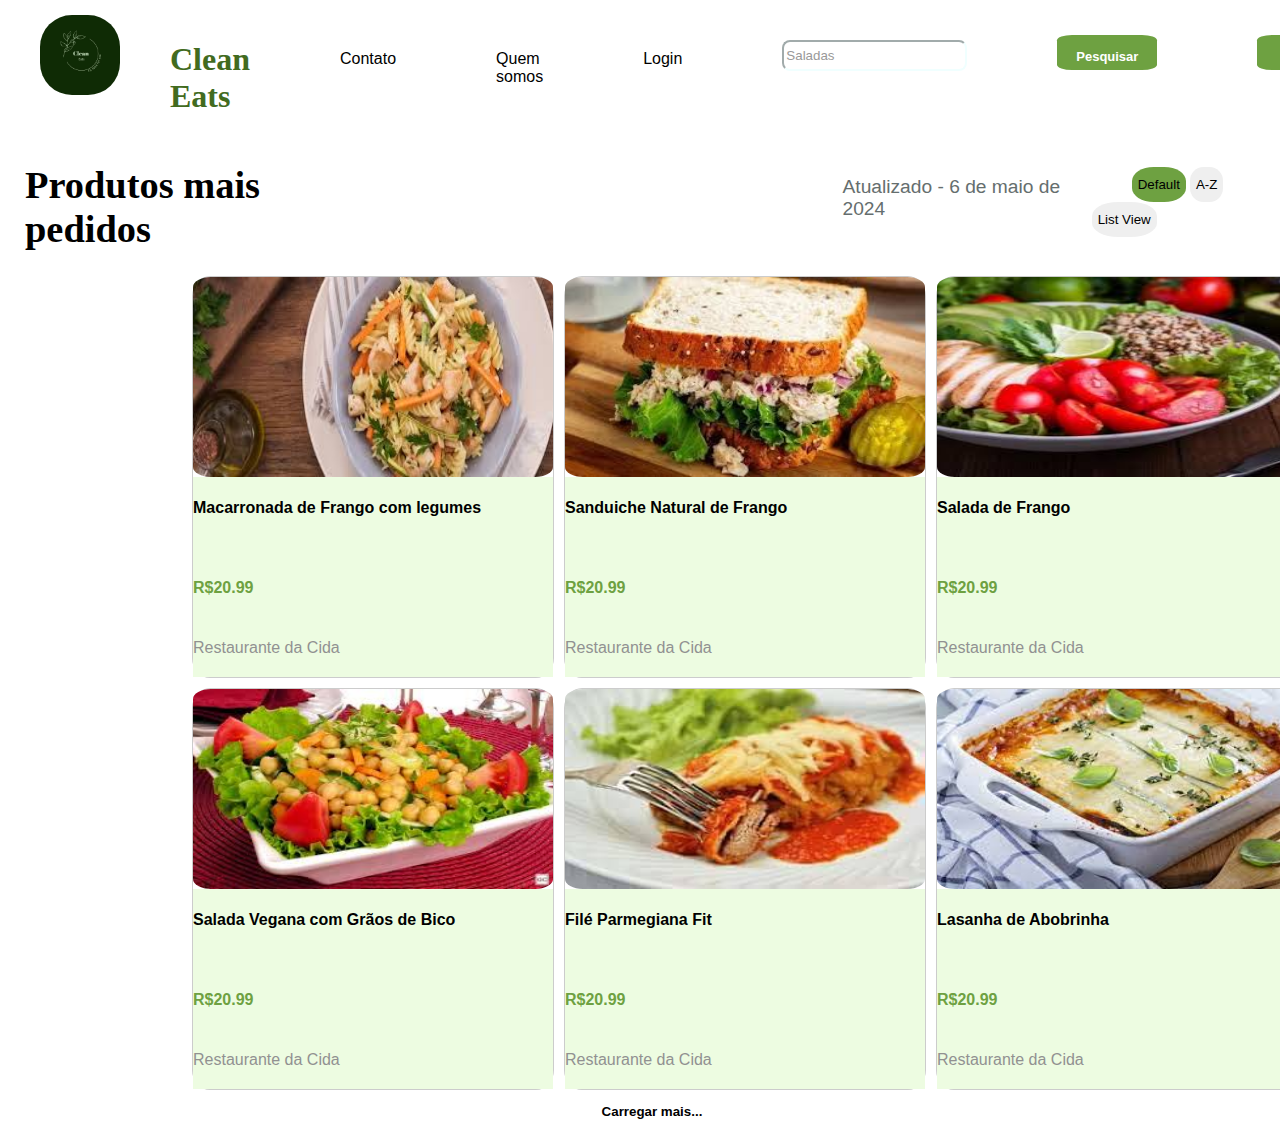
<file: Clean Eats Site/index.html>
<!DOCTYPE html>
<html lang="en">
<head>
    <meta charset="UTF-8">
    <meta name="viewport" content="width=device-width, initial-scale=1.0">
    <title>Página Inicial</title>
    <link rel="stylesheet" href="style.css">
</head>
<body>
   <div id="busca" >
    <div id="logo"><img src="Organic.jpg" alt=""></div>
    <div id="logoName"><h1>Clean Eats</h1></div>
  
    <a id="busca_contato" href="Contato.html"> Contato</a>
    
    <a id="busca_quem_somos" href="Quem Somos.html"> Quem somos</a>
    
    <a id="busca_Login" href="Login.html">Login</a>
    <input type="text" value="Saladas">
    <button id="button_pesquisar"><a id="a_pesquisar" href="#"><h3>Pesquisar</h3></a></button>
    <button><a id="a_pedir" href="Pedidos.html"><h3>Pedir já</h3></a></button>

   </div>

   <div id="main">
    <div id="produtos_mais_pedidos"><h1>Produtos mais pedidos</h1></div>
    <div id="data_atualizado"><p>Atualizado - 6 de maio de 2024</p></div>
    <div id="main_botoes">
    <button><a href="#">Default</a></button>
    <button><a href="#">A-Z</a></button>
    <button><a href="#">List View</a></button>
    </div>

   </div>
   <div id="grid_container">
   <div class="grid_item">
    <div class="imagem"><img id="macarronada" src="images.jpg" alt=""></div>
    <div class="informacoes">
        <div><h4>Macarronada de Frango com legumes</h4></div>
        <div class="preco"><h4>R$20.99</h4></div>
        <div class="restaurante">Restaurante da Cida</div>

   </div>
     </div>
   <div class="grid_item"> 
    <div class="imagem"><img id="sanduiche" src="images2.jpg" alt=""></div>
    <div class="informacoes">
        <div><h4>Sanduiche Natural de Frango</h4></div>
        <div class="preco"><h4>R$20.99</h4></div>
        <div class="restaurante">Restaurante da Cida</div>
        
    </div>

    </div>
   <div class="grid_item">
    <div class="imagem"><img id="salada_frango" src="images3.jpg" alt=""></div>
    <div class="informacoes">
        <div><h4>Salada de Frango</h4></div>
        <div class="preco"><h4>R$20.99</h4></div>
        <div class="restaurante">Restaurante da Cida</div>
    </div>
   </div>
   <div class="grid_item">
    <div class="imagem"><img id="salada" src="images4.jpg" alt=""></div>
    <div class="informacoes">
        <div><h4>Salada Vegana com Grãos de Bico</h4></div>
        <div class="preco"><h4>R$20.99</h4></div>
        <div class="restaurante">Restaurante da Cida</div>
    </div>
   </div>
   <div class="grid_item">
    <div class="imagem"><img id="parmegiana" src="images5.jpg" alt=""></div>
    <div class="informacoes">
        <div><h4>Filé Parmegiana Fit</h4></div>
        <div class="preco"><h4>R$20.99</h4></div>
        <div class="restaurante">Restaurante da Cida</div>
    </div>
   </div>
   <div class="grid_item">
    <div class="imagem"><img id="lasanha" src="images6.jpg" alt=""></div>
    <div class="informacoes">
        <div><h4>Lasanha de Abobrinha</h4></div>
        <div class="preco"><h4>R$20.99</h4></div>
        <div class="restaurante">Restaurante da Cida</div>
    </div>
   </div>
   

   
  
   </div>
   <div id="carregar_mais"><p>Carregar mais...</p></div>
</body>
</html>
</file>
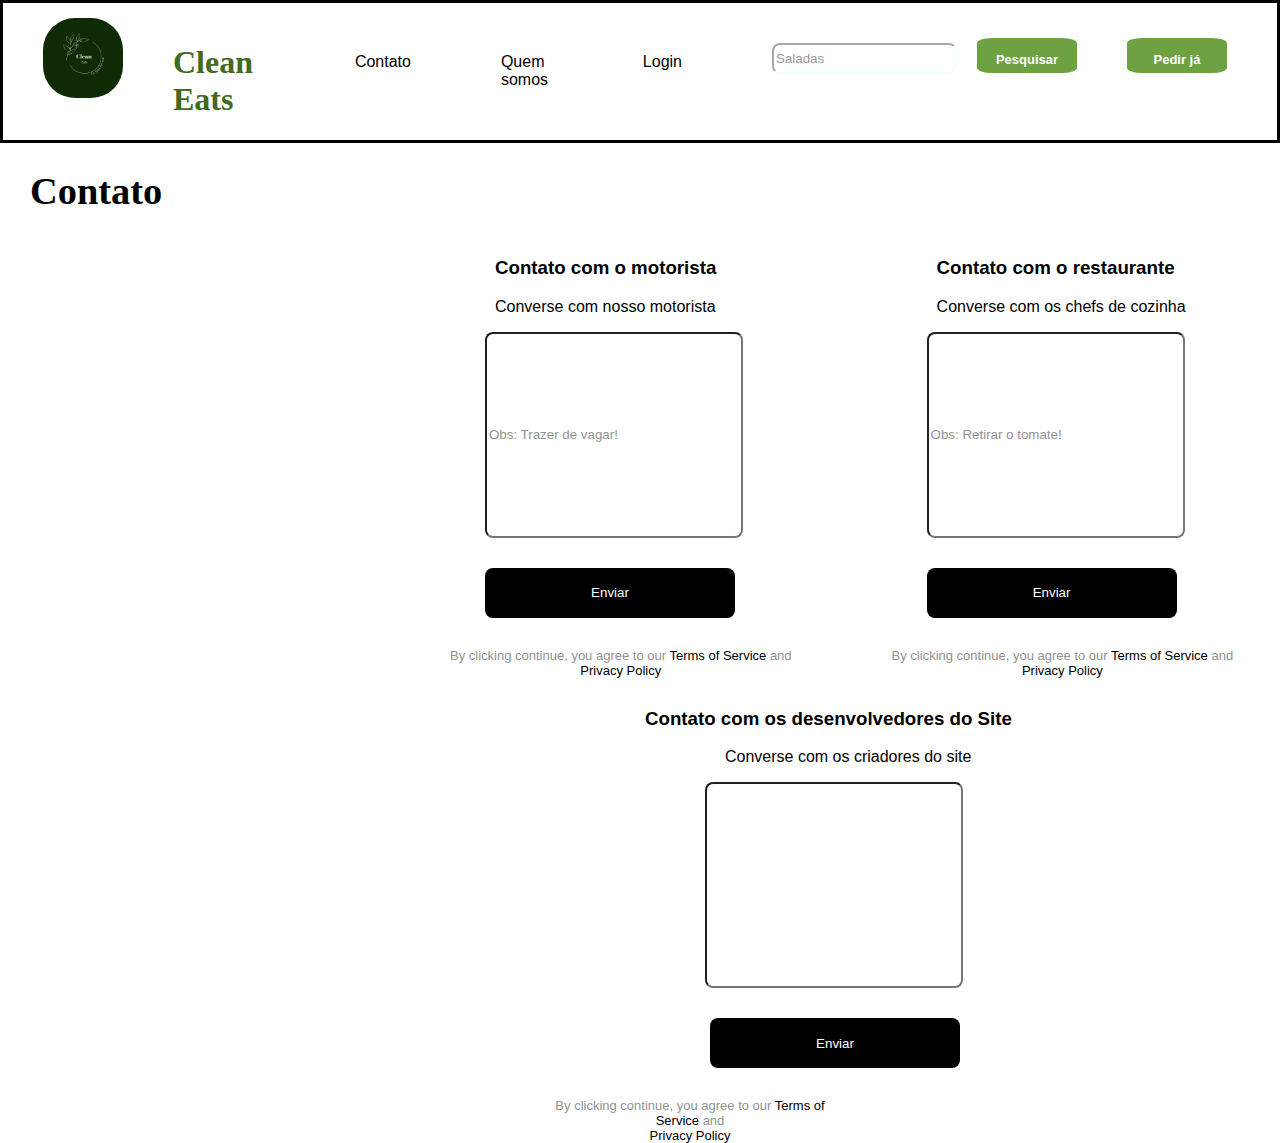
<file: Clean Eats Site/Contato.html>
<!DOCTYPE html>
<html lang="en">
<head>
    <meta charset="UTF-8">
    <meta name="viewport" content="width=device-width, initial-scale=1.0">
    <title>Contato</title>
    <link rel="stylesheet" href="Contato.css">
</head>
<body>
    <div id="busca" >
        <div id="logo"><img src="Organic.jpg" alt=""></div>
        <div id="logoName"> <h1>Clean Eats</h1></div>
      
        <a id="busca_contato" href="Contato.html"> Contato</a>
        
        <a id="busca_quem_somos" href="Quem Somos.html"> Quem somos</a>
        
        <a id="busca_Login" href="Login.html">Login</a>
        <input type="text" value="Saladas">
        <button id="button_pesquisar"><a id="a_pesquisar" href="#"><h3>Pesquisar</h3></a></button>
        <button><a id="a_pedir" href="Pedidos.html"><h3>Pedir já</h3></a></button>
    
       </div>
    
    
   </div>

   <div id="main"><h1>Contato</h1></div>
   <div id="contatos_rapidos">
   <div class="contato1">
    <div>
        <h3>Contato com o motorista</h3>
        <p>Converse com nosso motorista</p>
        <input id="contanto_motorista" type="text" value="Obs: Trazer de vagar!"></div>
        <div ><button id="btn_inscreverse"><a href="#">Enviar</a></button></div>
        <div id="termos_de_servico">By clicking continue, you agree to our <a href="#">Terms of Service</a> and <a href="#"><br> Privacy Policy</a></div>
    </div>
<div class="contato2"> 
    <div>
        <h3>Contato com o restaurante</h3>
        <p>Converse com os chefs de cozinha</p>
        <input id="contato_restaurante" type="text" value="Obs: Retirar o tomate!">
        <div ><button id="btn_inscreverse"><a href="#">Enviar</a></button></div> 
        <div id="termos_de_servico">By clicking continue, you agree to our <a href="#">Terms of Service</a> and <a href="#"> <br>Privacy Policy</a></div>
    </div>
</div>

</div>
<div class="contato3">
    <h3>Contato com os desenvolvedores do Site</h3>
        <p>Converse com os criadores do site</p>
        <div id="contato_desenvolvedores"> <input type="text"></div>
        <div ><button id="btn_inscreverse"><a href="#">Enviar</a></button></div>
        <div id="termos_de_servico3">By clicking continue, you agree to our <a href="#">Terms of Service</a> and <a href="#"><br>Privacy Policy</a></div>
    </div>
</body>
</html>
</file>
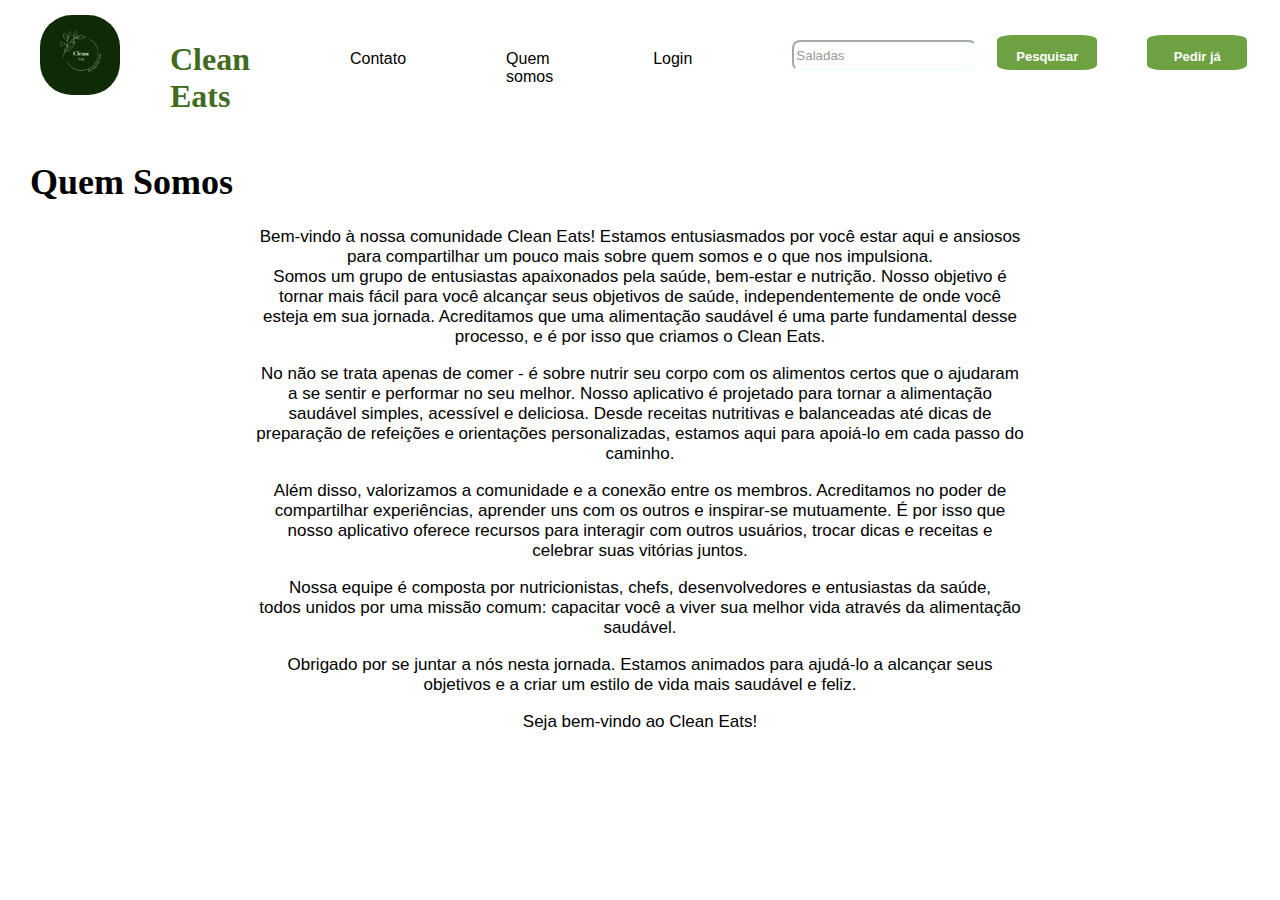
<file: Clean Eats Site/Quem Somos.html>
<!DOCTYPE html>
<html lang="en">
<head>
    <meta charset="UTF-8">
    <meta name="viewport" content="width=device-width, initial-scale=1.0">
    <title>Quem Somos</title>
    <link rel="stylesheet" href="Quem Somos.css">
</head>
<body>
    <div id="busca" >
        <div id="logo"><img src="Organic.jpg" alt=""></div>
        <div id="logoName"> <h1>Clean Eats</h1></div>
      
        <a id="busca_contato" href="Contato.html"> Contato</a>
        
        <a id="busca_quem_somos" href="Quem Somos.html"> Quem somos</a>
        
        <a id="busca_Login" href="Login.html">Login</a>
        <input type="text" value="Saladas">
        <button id="button_pesquisar"><a id="a_pesquisar" href="#"><h3>Pesquisar</h3></a></button>
        <button><a id="a_pedir" href="Pedidos.html"><h3>Pedir já</h3></a></button>
    
       </div>
    

   <div id="main">
    <div id="quem_somos"><h1>Quem Somos</h1></div>
   </div>
   <div id="texto"><p>Bem-vindo à nossa comunidade Clean Eats! Estamos entusiasmados por você estar aqui e ansiosos <br> para compartilhar um pouco mais sobre quem somos e o que nos impulsiona. <br>
    Somos um grupo de entusiastas apaixonados pela saúde, bem-estar e nutrição. Nosso objetivo é <br> tornar mais fácil para você alcançar seus objetivos de saúde, independentemente de onde você <br> esteja em sua jornada. Acreditamos que uma alimentação saudável é uma parte fundamental desse <br> processo, e é por isso que criamos o Clean Eats.</p>
    <p>No  não se trata apenas de comer - é sobre nutrir seu corpo com os alimentos certos que o ajudaram <br> a se sentir e performar no seu melhor. Nosso aplicativo é projetado para tornar a alimentação <br> saudável simples, acessível e deliciosa. Desde receitas nutritivas e balanceadas até dicas de <br> preparação de refeições e orientações personalizadas, estamos aqui para apoiá-lo em cada passo do <br> caminho.</p>
    <p>Além disso, valorizamos a comunidade e a conexão entre os membros. Acreditamos no poder de <br> compartilhar experiências, aprender uns com os outros e inspirar-se mutuamente. É por isso que <br> nosso aplicativo oferece recursos para interagir com outros usuários, trocar dicas e receitas e <br> celebrar suas vitórias juntos.</p>
    <p>Nossa equipe é composta por nutricionistas, chefs, desenvolvedores e entusiastas da saúde, <br> todos unidos por uma missão comum: capacitar você a viver sua melhor vida através da alimentação <br> saudável.</p>
    <p>Obrigado por se juntar a nós nesta jornada. Estamos animados para ajudá-lo a alcançar seus <br> objetivos e a criar um estilo de vida mais saudável e feliz.</p>
    <p>Seja bem-vindo ao Clean Eats!</p>
</div>
   
</body>
</html>
</file>
<file: Clean Eats Site/style.css>
body{
    margin: 0;
    padding: 0;
    box-sizing: border-box;
    
}
#logo img{
    height: 80px;
    width: 80px;
    border-radius: 40%;
    margin-top:15px;
    margin-left: 40px;

}
#logo{
    width: 20px;
    height: 10px;
    
}
#logoName{
    color: #426b1f;
    font-family: 'Times New Roman', Times, serif;
    margin-left: 150px;
    margin-top: 20px;
    width: 150px;
    
}
#busca{
    
    
    display: flex;
   
}

#busca a{
    color:black;
    text-decoration: none;
    margin-right:100px;
    margin-top: 50px;

    font-family: Arial, Helvetica, sans-serif;
   
    
}
#busca a:hover{
    color: #8bc05d;
    border-radius: 20%;
    transition: 0.5s;
    
   

}
#busca_contato{
    margin-left:90px;

}
#busca input{
    border-radius: 8px;
    height: 25px;
    margin-top: 40px;
    color: rgb(153, 153, 153);
    border-color: azure;

}
#busca button{
    background-color: #6ea141;
    color: white;
    width: 100px;
    height: 35px;
    margin-right:100px;
    border-radius: 15%;
    margin-top:35px;
    border: none;
    
    
}
#a_pesquisar{
    color: white;
    width: 100px;
    height: 35px;
    
   
}
#button_pesquisar{
    margin-left: 90px;
}

#a_pedir{
    font-family: Arial, Helvetica, sans-serif;
    color: white;
}
#a_pedir:first-child{
    color: white;
    font-size: smaller;
    font-family: Arial, Helvetica, sans-serif;


}
#a_pesquisar:first-child{
    color: white;
    font-family: Arial, Helvetica, sans-serif;
    font-size: smaller; 
}

#main{
    border-color: 1px solid #ccc ;
    
    display: flex;
}
#produtos_mais_pedidos {
    color: black;
    font-size: larger;
    font-family: 'Times New Roman', Times, serif;
    margin-left: 25px;
   
}
#data_atualizado{
    color: rgb(101, 110, 110);
    font-family: Arial, Helvetica, sans-serif;
    font-size: larger;
    margin-left:470px ;
    margin-top: 20px;
}
#main_botoes a{
    text-decoration: none;
    color: black;
    font-family: Arial, Helvetica, sans-serif;
}
#main_botoes button{
    border:none;
    border-radius: 40%;
    height: 35px;
    
}
#main_botoes button:first-child{
    background-color: #6ea141;
    margin-left: 40px;
    margin-top: 30px;
    

}
#grid_container {
    display: grid;
    grid-template-columns: repeat(3, 1fr); 
    grid-template-rows: auto auto; 
    gap: 10px;
    width: 70%;
    height: auto;
    margin: auto;
}

.grid_item {
    display: grid;
    grid-template-rows: repeat(2, 1fr); 
    background-color: #fff;
    border: 1px solid #ccc;
    border-radius: 5%;
    text-align: left;
    
}

.imagem{
    grid-row: 1 / 2; 
    display: flex;
    justify-content: center;
    align-items: center;
}

.informacoes{
    display: grid;
    grid-row: 2 / 3; 
    background-color:#edfce1; 
}
.informacoes:nth-child(2){
    font-family: Arial, Helvetica, sans-serif;
    font-weight: 400; 
}
.preco{
    color: #6ea141;
    font-family: Arial, Helvetica, sans-serif;
}
.restaurante{
color: #919191;
font-family: Arial, Helvetica, sans-serif;
}
#macarronada{
/*Nome dado por ser a foto do produto*/
width: 360px;
height: 200px;
image-rendering: optimizeQuality;
border-radius: 5%;
}

#sanduiche{
/*Nome dado por ser a foto do produto*/
border-radius: 5%;
width: 360px;
height: 200px;
}
#salada_frango{
/*Nome dado por ser a foto do produto*/
border-radius: 5%;
width: 360px;
height: 200px;
}
#salada{
/*Nome dado por ser a foto do produto*/
border-radius: 5%;
width: 360px;
height: 200px;
}
#parmegiana{
/*Nome dado por ser a foto do produto*/
border-radius: 5%;
width: 360px;
height: 200px;
}
#lasanha{
/*Nome dado por ser a foto do produto*/
border-radius: 5%;
width: 360px;
height: 200px;
}

#carregar_mais{
 margin-left: 47%;
 font-weight: 900;
 font-family: Arial, Helvetica, sans-serif;
 font-size: smaller;
}
</file>
<file: Clean Eats Site/Contato.css>
body{
    margin: 0;
    padding: 0;
    box-sizing: border-box;
}
#logo img{
    height: 80px;
    width: 80px;
    border-radius: 40%;
    margin-top:15px;
    margin-left: 40px;

}
#logo{
    width: 20px;
    height: 10px;
    
}
#logoName{
    color: #426b1f;
    font-family: 'Times New Roman', Times, serif;
    margin-left: 150px;
    margin-top: 20px;
    width: 150px;
    
}
#busca{
    border-color: black;
    border-style: solid;
    display: flex;
   
}

#busca a{
    color:black;
    text-decoration: none;
    margin-right:90px;
    margin-top: 50px;
    
    font-family: Arial, Helvetica, sans-serif;
   
    
}
#busca a:hover{
    color: #8bc05d;
    border-radius: 20%;
    transition: 0.5s;
    
   

}
#busca_contato{
    margin-left:100px;

}
#busca input{
    border-radius: 8px;
    height: 25px;
    margin-top: 40px;
    color: rgb(153, 153, 153);
    border-color: azure;

}
#busca button{
    background-color: #6ea141;
    color: white;
    width: 100px;
    height: 35px;
    margin-right:50px;
    border-radius: 15%;
    margin-top:35px;
    border: none;
    
    
}
#a_pesquisar{
    color: white;
    width: 100px;
    height: 35px;
   
}
#button_pesquisar{
    margin-left: 20px;
}

#a_pedir{
    font-family: Arial, Helvetica, sans-serif;
    color: white;
}
#a_pedir:first-child{
    color: white;
    font-size: smaller;
    font-family: Arial, Helvetica, sans-serif;


}
#a_pesquisar:first-child{
    color: white;
    font-family: Arial, Helvetica, sans-serif;
    font-size: smaller; 
}

#main{
    font-family: 'Times New Roman', Times, serif;
    font-size: larger;
    margin-left: 30px;
}
.contato1{
   margin-left: 450px;
   font-family: Arial, Helvetica, sans-serif;
    
}
.contato1 h3{
    margin-left: 45px;
}
.contato1 p{
    margin-left: 45px;
    
}
.contato1 input{
    margin-left: 35px;
    width: 250px;
    height: 200px;
    border-radius: 8px;
    font-family: Arial, Helvetica, sans-serif;

}
.contato1 button{
    margin-left: 35px;
}
.contato2{
   margin-left:100px ;
   font-family: Arial, Helvetica, sans-serif;
    
}
.contato2 h3{
    margin-left: 45px;
}
.contato2 p{
    margin-left: 45px;
    
}
.contato2 input{
    margin-left: 35px;
    width: 250px;
    height: 200px;
    border-radius: 8px;
    font-family: Arial, Helvetica, sans-serif;
   

}
.contato2 button{
    margin-left: 35px;
}
.contato3{
    font-family: Arial, Helvetica, sans-serif;
    margin-left: 550px;
    margin-top: 30px;
}
.contato3 h3{
    margin-left: 95px;
}
.contato3 p{
    margin-left: 175px;
    
}
.contato3 input{
    margin-left: 155px;
    width: 250px;
    height: 200px;
    border-radius: 8px;

    font-family: Arial, Helvetica, sans-serif;

}
.contato3 button{
    margin-left: 160px;
}
input{
    color: rgb(146, 146, 146);
}
#contatos_rapidos{
    display: flex;
    align-items: center;
}
#btn_inscreverse{
    height: 50px;
    width: 250px;
    margin-top: 30px;
    background-color: black;
    border-radius: 8px;
    border: none;

}
#btn_inscreverse a{
    color: white;
    text-decoration: none;
    font-family: Arial, Helvetica, sans-serif;
}
#termos_de_servico{
    margin-top: 30px;
    font-size: small;
    color:rgb(146, 146, 146) ;
    text-align: center;
}
#termos_de_servico a{
    text-decoration: none;
    color: black;
}
#termos_de_servico3{
    margin-right: 450px;
    margin-top: 30px;
    font-size: small;
    color:rgb(146, 146, 146) ;
    text-align: center;

}
#termos_de_servico3 a{
    text-decoration: none;
    color: black;
}
</file>
<file: Clean Eats Site/Quem Somos.css>
body{
    margin: 0;
    padding: 0;
    box-sizing: border-box;
}
#logo img{
    height: 80px;
    width: 80px;
    border-radius: 40%;
    margin-top:15px;
    margin-left: 40px;

}
#logo{
    width: 20px;
    height: 10px;
    
}
#logoName{
    color: #426b1f;
    font-family: 'Times New Roman', Times, serif;
    margin-left: 150px;
    margin-top: 20px;
    width: 150px;
    
}
#busca{
    
    
    display: flex;
   
}

#busca a{
    color:black;
    text-decoration: none;
    margin-right:100px;
    margin-top: 50px;
    
    font-family: Arial, Helvetica, sans-serif;
   
    
}
#busca a:hover{
    color: #8bc05d;
    border-radius: 20%;
    transition: 0.5s;
    
   

}
#busca_contato{
    margin-left:100px;

}
#busca input{
    border-radius: 8px;
    height: 25px;
    margin-top: 40px;
    color: rgb(153, 153, 153);
    border-color: azure;

}
#busca button{
    background-color: #6ea141;
    color: white;
    width: 100px;
    height: 35px;
    margin-right:50px;
    border-radius: 15%;
    margin-top:35px;
    border: none;
    
    
}
#a_pesquisar{
    color: white;
    width: 100px;
    height: 35px;
   
}
#button_pesquisar{
    margin-left: 20px;
}

#a_pedir{
    font-family: Arial, Helvetica, sans-serif;
    color: white;
}
#a_pedir:first-child{
    color: white;
    font-size: smaller;
    font-family: Arial, Helvetica, sans-serif;


}
#a_pesquisar:first-child{
    color: white;
    font-family: Arial, Helvetica, sans-serif;
    font-size: smaller; 
}
#main{
    font-family: 'Times New Roman', Times, serif;
    font-size: large;
    
}
#quem_somos{
    margin-left: 30px;
    
}
#texto{
    
    text-align: center;
    font-family: Arial, Helvetica, sans-serif;
    font-size: 17px;
}
</file>
